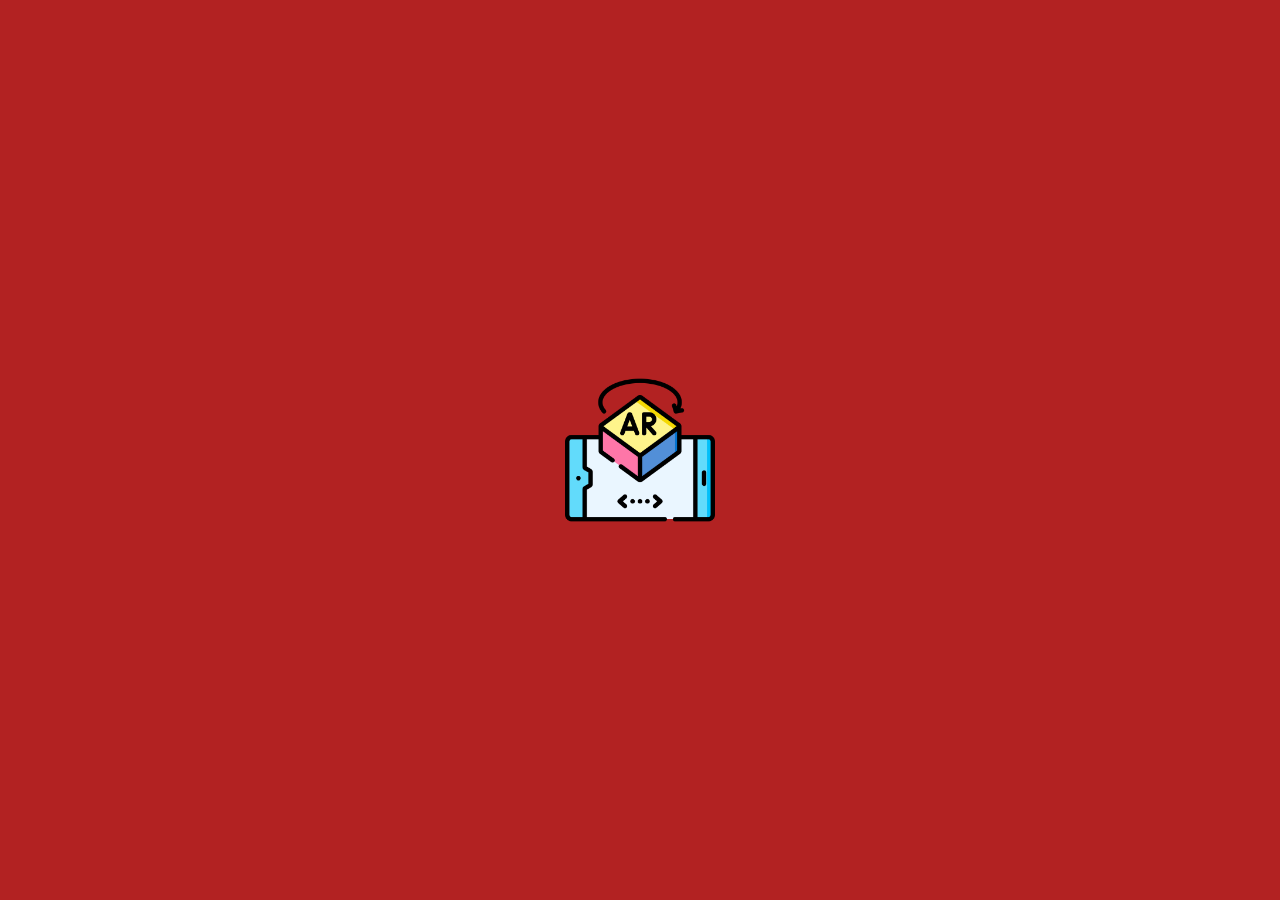
<file: page-app/index.html>
<!DOCTYPE html>
<html lang="en">
<head>
    <meta charset="UTF-8">
    <meta name="viewport" content="width=device-width, initial-scale=1.0">
    <title>Splash Screen</title>
    <link rel="stylesheet" href="../assets/styles/styles.css">

</head>
<body>
    <div id="splash">
        <img class="logo" src="../assets/image/logo.png" alt="Logo">
    </div>

    <script>
        setTimeout(() => {
            window.location.href = 'dashboard.html';
            document.getElementById('splash').classList.toggle('fade'); }, 3000);
    </script>
</body>
</html>
</file>
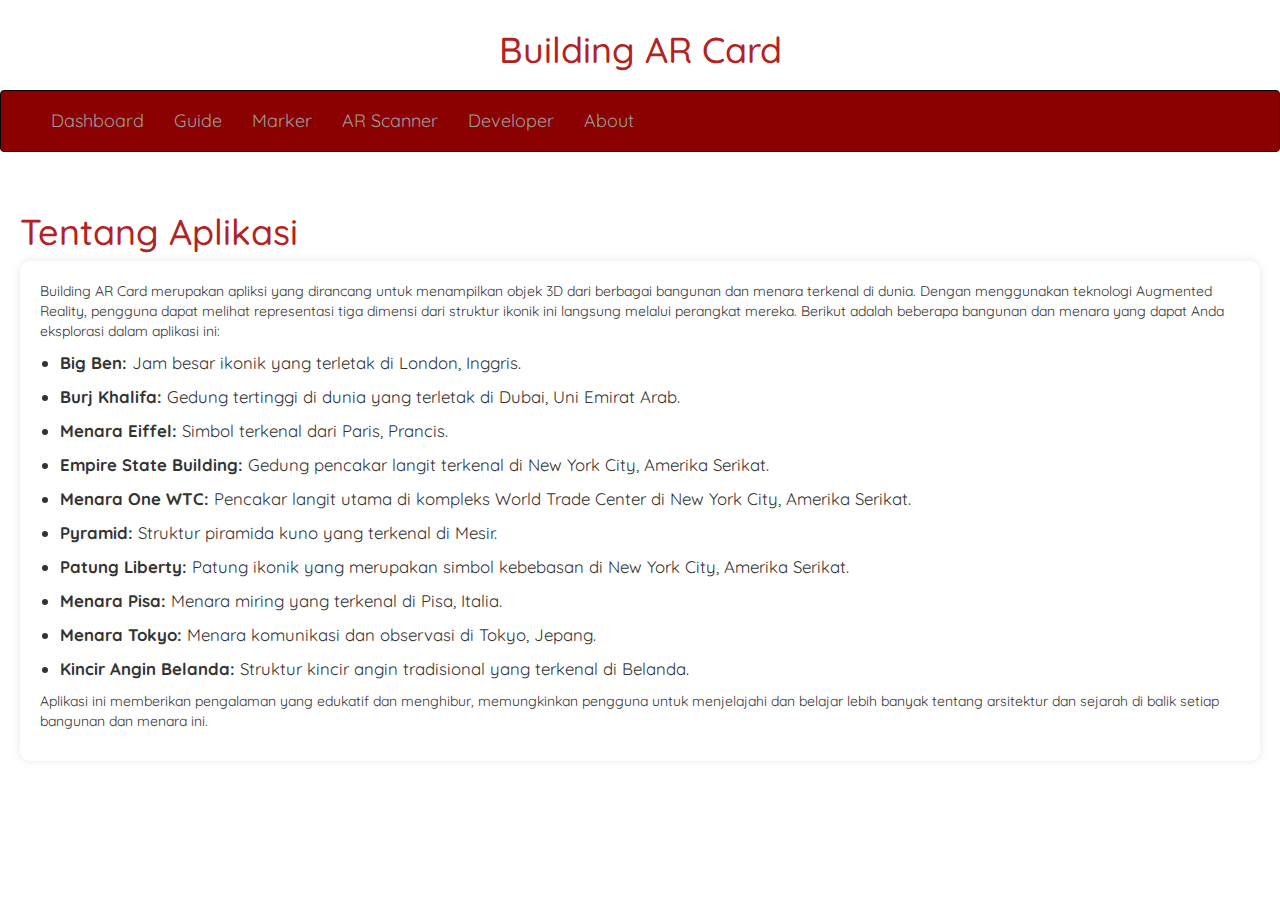
<file: page-app/about.html>
<!DOCTYPE html>
<html>
  <head>
    <meta charset="utf-8" />
    <meta name="viewport" content="width=device-width, initial-scale=1.0" />
    <title>About</title>

    <link rel="stylesheet" href="https://maxcdn.bootstrapcdn.com/bootstrap/3.4.1/css/bootstrap.min.css">
    <link rel="stylesheet" href="../assets/styles/styles.css">

    <link rel="preconnect" href="https://fonts.googleapis.com">
    <link rel="preconnect" href="https://fonts.gstatic.com" crossorigin>
    <link 
      href="https://fonts.googleapis.com/css2?family=Quicksand:wght@300..700&display=swap" 
      rel="stylesheet">
  </head>

  <body>
    <header>
      <div class="header">
        <h1>Building AR Card</h1>
      </div>
      <nav class="navbar navbar-inverse">
        <div class="container-fluid">
          <div class="navbar-header">
            <button type="button" class="navbar-toggle" data-toggle="collapse" data-target="#myNavbar">
              <span class="icon-bar"></span>
              <span class="icon-bar"></span>
              <span class="icon-bar"></span>
            </button>
            <a class="navbar-brand" href="#">Menu</a>
          </div>
          <div class="collapse navbar-collapse" id="myNavbar">
            <ul class="nav navbar-nav">
              <li><a href="dashboard.html">Dashboard</a></li>
              <li><a href="guide.html">Guide</a></li>
              <li><a href="https://cdn.jsdelivr.net/gh/refrizar3003/Belajar-Augmented-Reality@latest/marker/building-ar-tracking-cards[Download].pdf">Marker</a></li>
              <li><a href="../imageTracking-App.html">AR Scanner</a></li>
              <li><a href="developer.html">Developer</a></li>
              <li><a href="about.html">About</a></li>
            </ul>
          </div>
        </div>
      </nav>
    </header>

    <main>
      <div class="content">
        <h1>Tentang Aplikasi</h1>
        <div class="about-content">
            <p>Building AR Card merupakan apliksi yang dirancang untuk menampilkan objek 3D dari berbagai bangunan dan menara terkenal di dunia. Dengan menggunakan teknologi Augmented Reality, pengguna dapat melihat representasi tiga dimensi dari struktur ikonik ini langsung melalui perangkat mereka. Berikut adalah beberapa bangunan dan menara yang dapat Anda eksplorasi dalam aplikasi ini:
            </p>
            <ul>
                <li><strong>Big Ben:</strong> Jam besar ikonik yang terletak di London, Inggris.</li>
                <li><strong>Burj Khalifa:</strong> Gedung tertinggi di dunia yang terletak di Dubai, Uni Emirat Arab.</li>
                <li><strong>Menara Eiffel:</strong> Simbol terkenal dari Paris, Prancis.</li>
                <li><strong>Empire State Building:</strong> Gedung pencakar langit terkenal di New York City, Amerika Serikat.</li>
                <li><strong>Menara One WTC:</strong> Pencakar langit utama di kompleks World Trade Center di New York City, Amerika Serikat.</li>
                <li><strong>Pyramid:</strong> Struktur piramida kuno yang terkenal di Mesir.</li>
                <li><strong>Patung Liberty:</strong> Patung ikonik yang merupakan simbol kebebasan di New York City, Amerika Serikat.</li>
                <li><strong>Menara Pisa:</strong> Menara miring yang terkenal di Pisa, Italia.</li>
                <li><strong>Menara Tokyo:</strong> Menara komunikasi dan observasi di Tokyo, Jepang.</li>
                <li><strong>Kincir Angin Belanda:</strong> Struktur kincir angin tradisional yang terkenal di Belanda.</li>
            </ul>
            <p>Aplikasi ini memberikan pengalaman yang edukatif dan menghibur, memungkinkan pengguna untuk menjelajahi dan belajar lebih banyak tentang arsitektur dan sejarah di balik setiap bangunan dan menara ini.</p>
        </div>
    </div>
    </main>
    <script src="https://ajax.googleapis.com/ajax/libs/jquery/3.7.1/jquery.min.js"></script>
    <script src="https://maxcdn.bootstrapcdn.com/bootstrap/3.4.1/js/bootstrap.min.js"></script>
  </body>
</html>
</file>
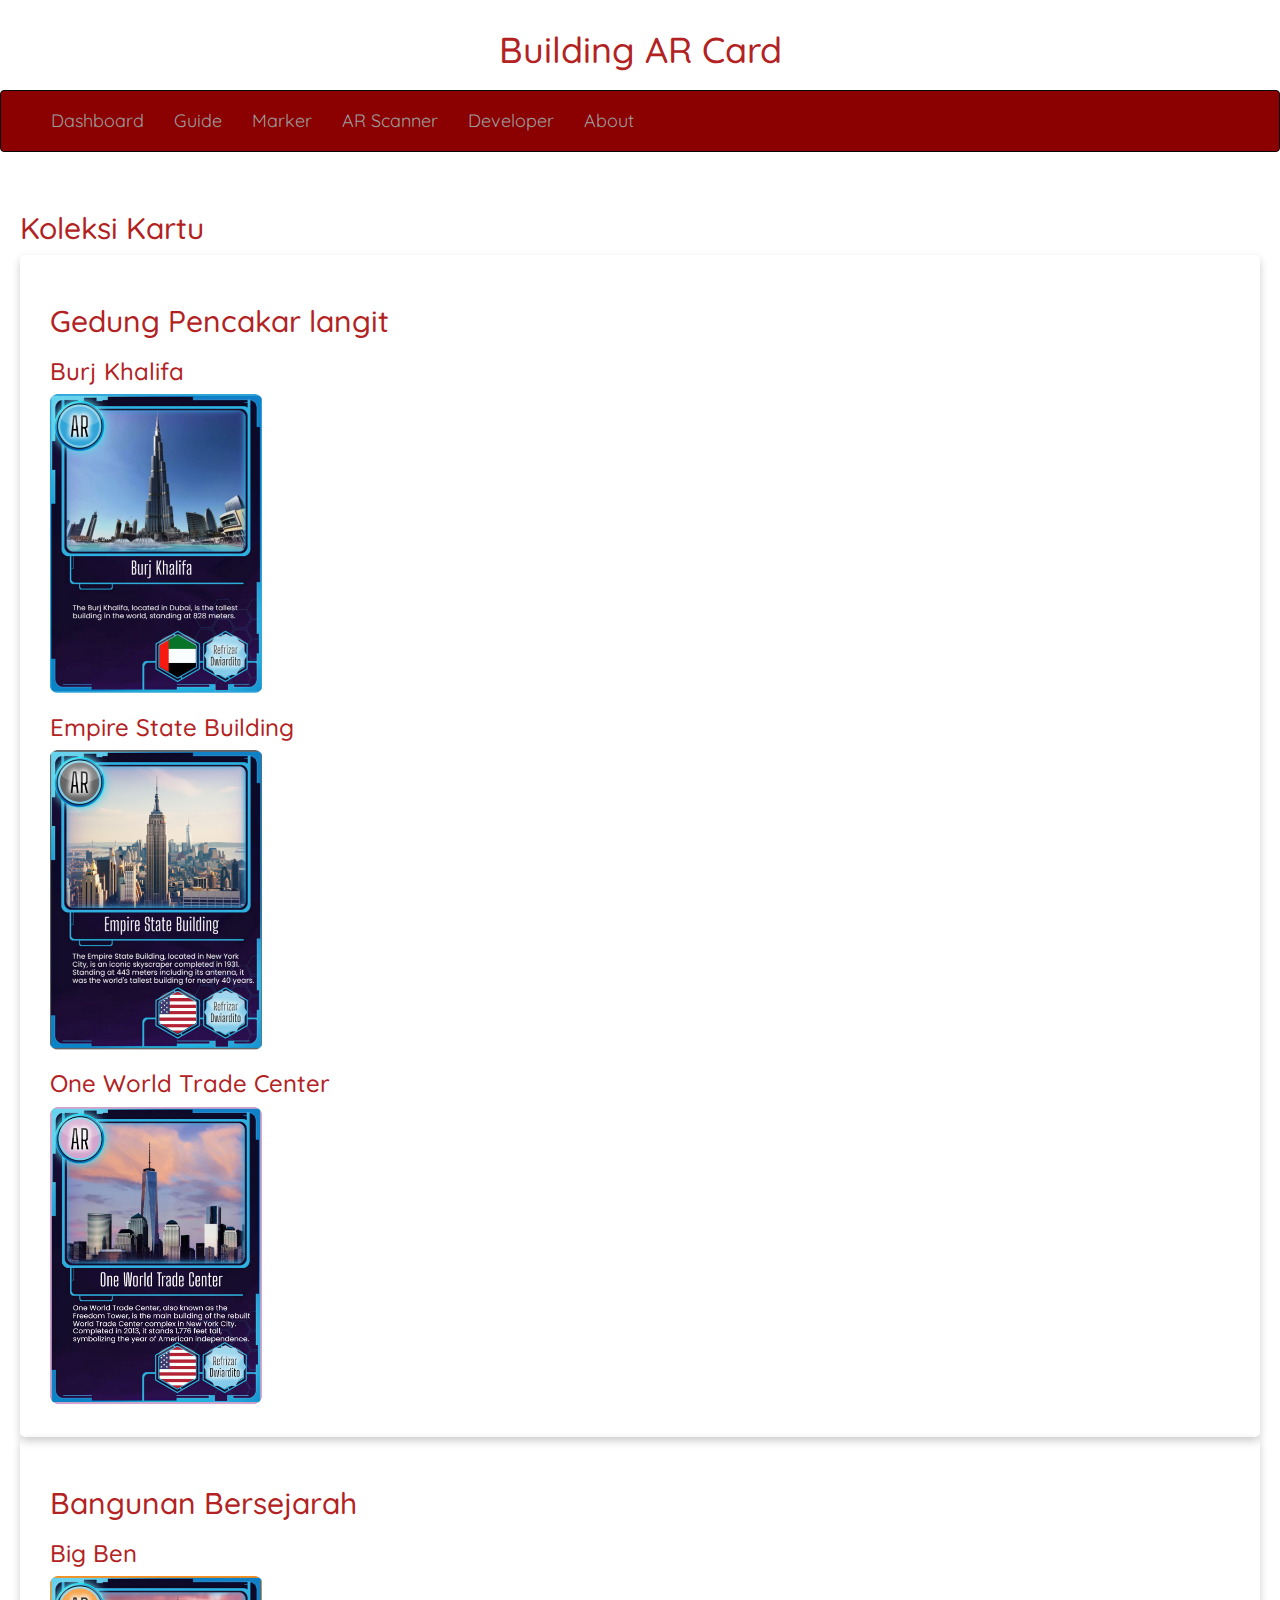
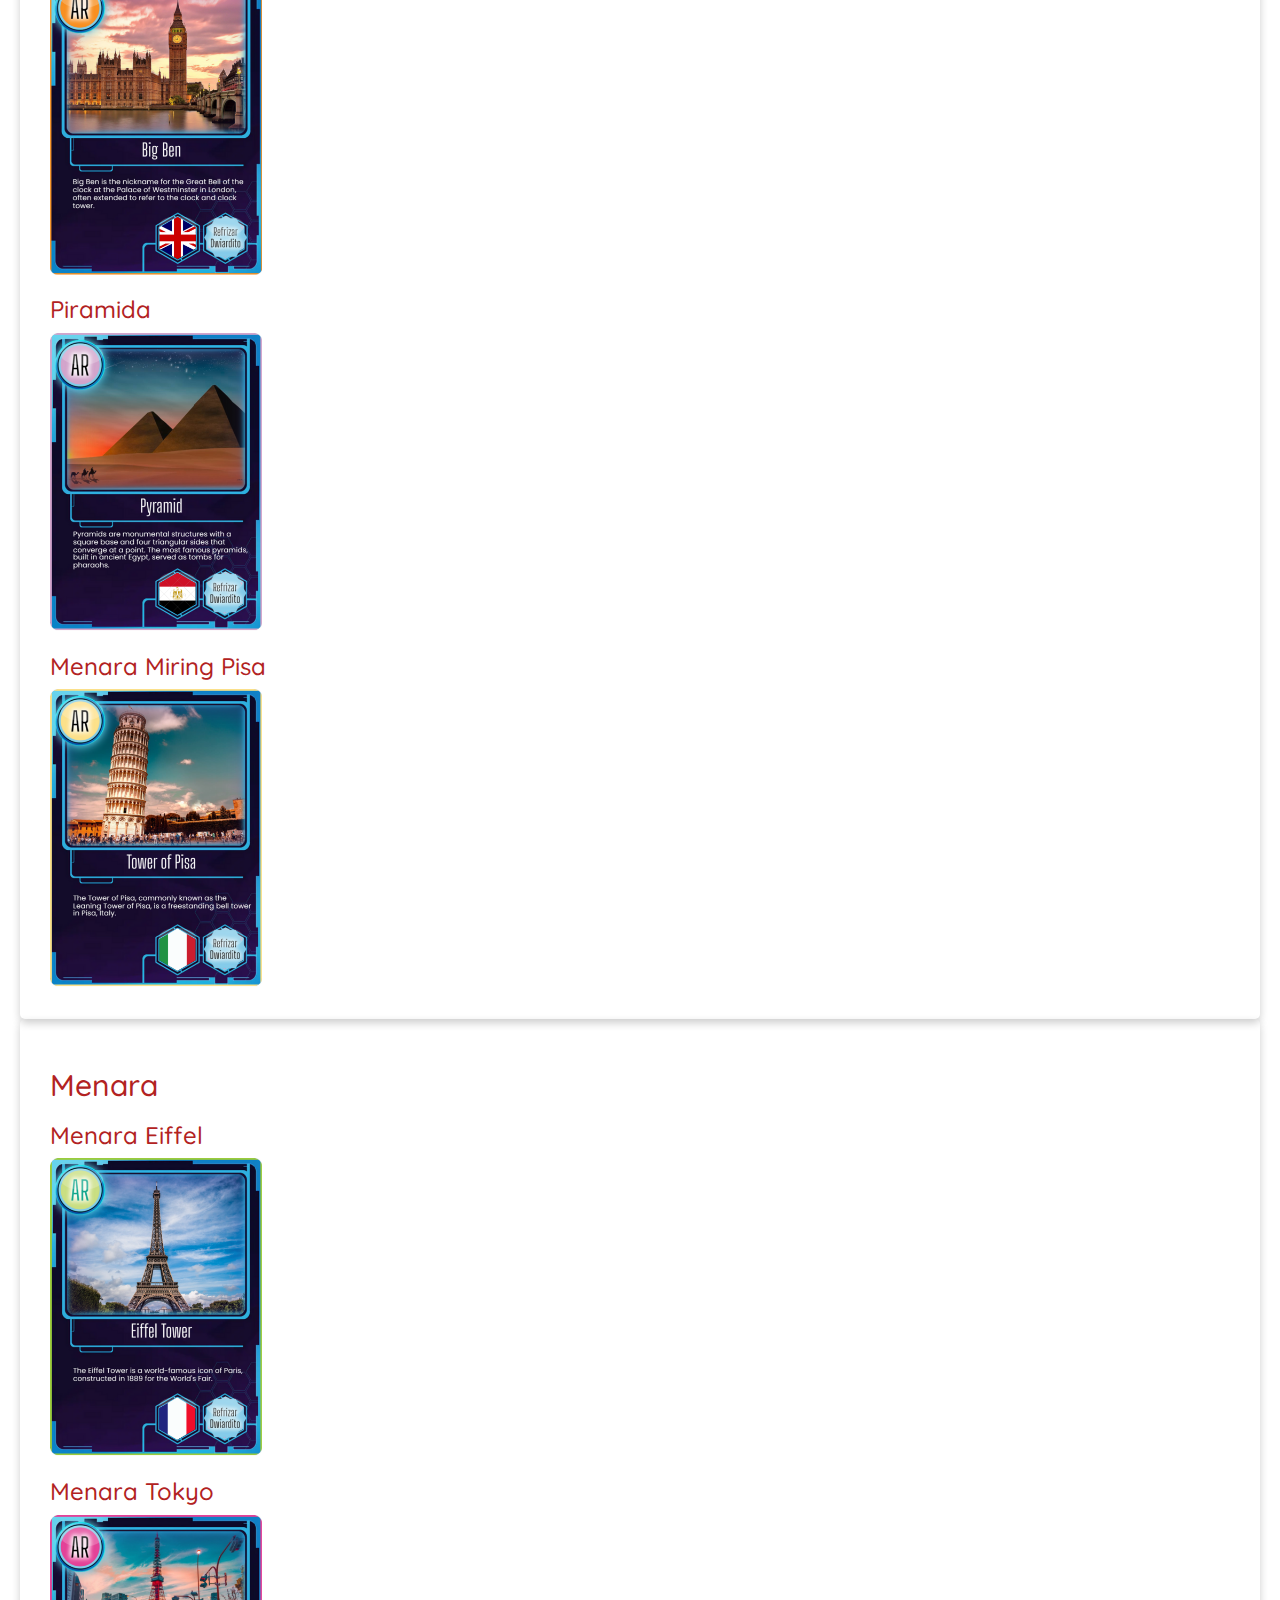
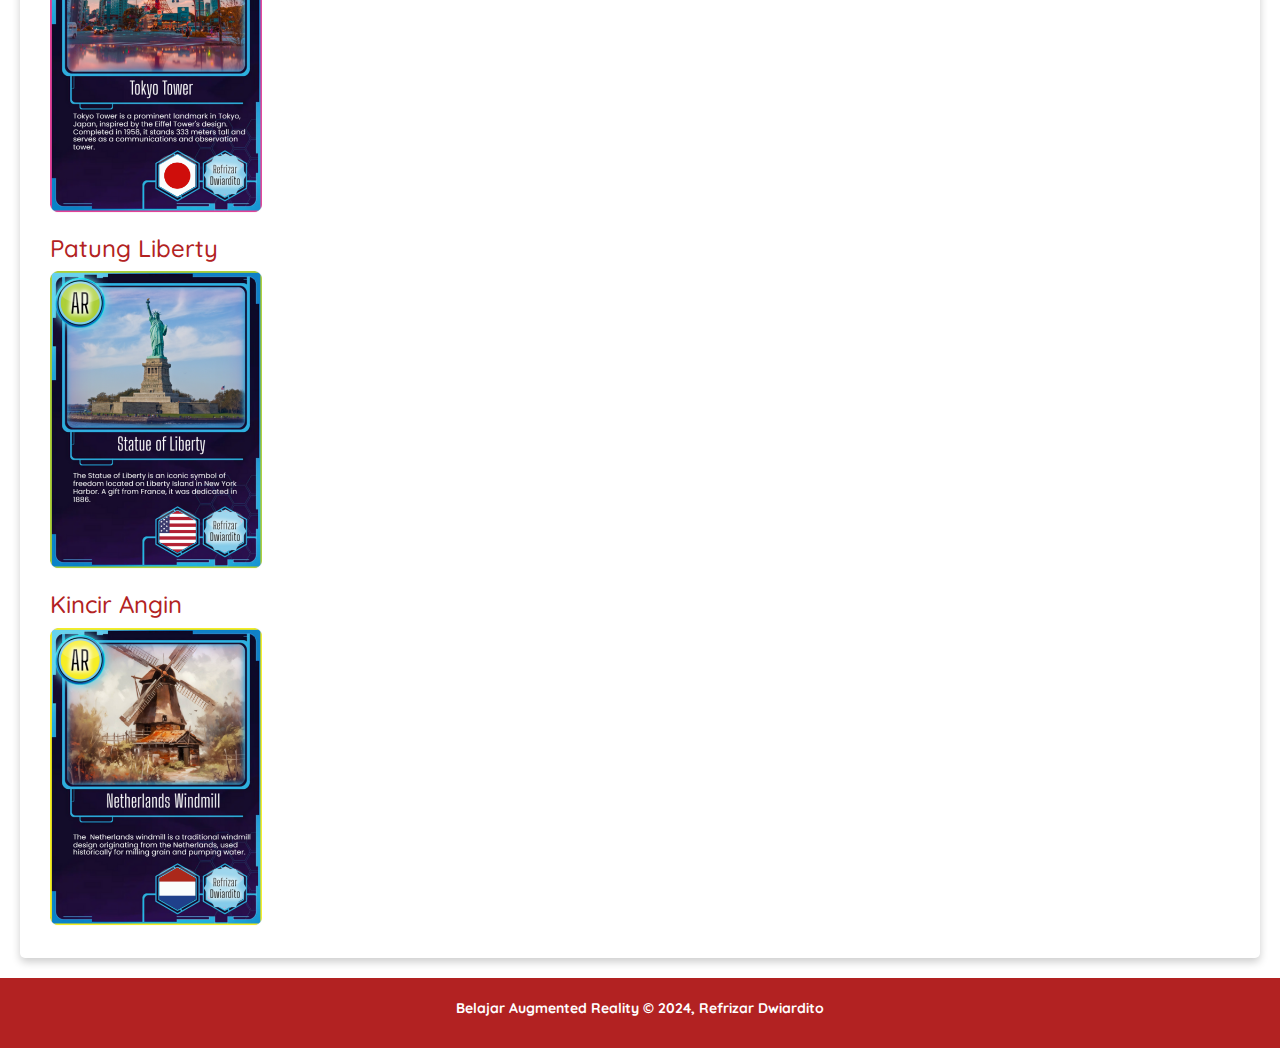
<file: page-app/dashboard.html>
<!DOCTYPE html>
<html>
  <head>
    <meta charset="utf-8" />
    <meta name="viewport" content="width=device-width, initial-scale=1.0" />
    <title>Building AR Card Apps</title>

   
    <link rel="stylesheet" href="https://maxcdn.bootstrapcdn.com/bootstrap/3.4.1/css/bootstrap.min.css">
    <link rel="stylesheet" href="../assets/styles/styles.css">
    
    <link rel="preconnect" href="https://fonts.googleapis.com">
    <link rel="preconnect" href="https://fonts.gstatic.com" crossorigin>
    <link 
      href="https://fonts.googleapis.com/css2?family=Quicksand:wght@300..700&display=swap" 
      rel="stylesheet">
  </head>

  <body>
    <header>
      <div class="header">
        <h1>Building AR Card</h1>
      </div>
      <nav class="navbar navbar-inverse">
        <div class="container-fluid">
          <div class="navbar-header">
            <button type="button" class="navbar-toggle" data-toggle="collapse" data-target="#myNavbar">
              <span class="icon-bar"></span>
              <span class="icon-bar"></span>
              <span class="icon-bar"></span>
            </button>
            <a class="navbar-brand" href="#">Menu</a>
          </div>
          <div class="collapse navbar-collapse" id="myNavbar">
            <ul class="nav navbar-nav">
              <li><a href="dashboard.html">Dashboard</a></li>
              <li><a href="guide.html">Guide</a></li>
              <li><a href="https://cdn.jsdelivr.net/gh/refrizar3003/Belajar-Augmented-Reality@latest/marker/building-ar-tracking-cards[Download].pdf">Marker</a></li>
              <li><a href="../imageTracking-App.html">AR Scanner</a></li>
              <li><a href="developer.html">Developer</a></li>
              <li><a href="about.html">About</a></li>
            </ul>
          </div>
        </div>
      </nav>
    </header>

    <main>
      <div id="content">
        <h2>Koleksi Kartu</h2>
        <article id="Building" class="card">
          <h2>Gedung Pencakar langit</h2>
          <!-- <p>
            Input text
          </p> -->
          <section>
            <h3>Burj Khalifa</h3>
            <img src="../marker/AR-card-image-tracking/burj-khalifa.png" alt="Burj Khalifa" class="featured-image" />
          </section>
          <h3>Empire State Building</h3>
            <img src="../marker/AR-card-image-tracking/empire-state-building.png" alt="Empire State Building" class="featured-image" />
          </section>
          <h3>One World Trade Center</h3>
            <img src="../marker/AR-card-image-tracking/one-wtc.png" alt="One World Trade Center" class="featured-image" />
          </section>

      </article>
      <article id="" class="card">
        <h2>Bangunan Bersejarah</h2>
        <section>
          <h3>Big Ben</h3>
          <img src="../marker/AR-card-image-tracking/big-ben.png" alt="Big Ben" class="featured-image" />
        </section>
        <section>
          <h3>Piramida</h3>
          <img src="../marker/AR-card-image-tracking/pyramid.png" alt="Pyramida" class="featured-image" />
        </section>
        <section>
          <h3>Menara Miring Pisa</h3>
          <img src="../marker/AR-card-image-tracking/tower-of-pisa.png" alt="Menara Miring Pisa" class="featured-image" />
        </section>
      </article>

      <article id="Tower" class="card">
        <h2>Menara</h2>
        <!-- <p>
          Input Text
        </p> -->
        <section>
          <h3>Menara Eiffel</h3>
          <img src="../marker/AR-card-image-tracking/eiffel-tower.png" alt="Eiffel Tower" class="featured-image" />
        </section>

        <section>
          <h3>Menara Tokyo</h3>
          <img src="../marker/AR-card-image-tracking/tokyo-tower.png" alt="Tokyo Tower" class="featured-image" />
        </section>
        
        <section>
          <h3>Patung Liberty</h3>
          <img src="../marker/AR-card-image-tracking/statue-of-liberty.png" alt="Patung Liberty" class="featured-image" />
        </section>

        <section>
          <h3>Kincir Angin</h3>
          <img src="../marker/AR-card-image-tracking/windmill.png" alt="Windmill" class="featured-image" />
        </section>
      </article>
    </div>
    </main>
    <footer>  
      <p>Belajar Augmented Reality &#169; 2024, Refrizar Dwiardito</p>
    </footer>

    <script src="https://ajax.googleapis.com/ajax/libs/jquery/3.7.1/jquery.min.js"></script>
    <script src="https://maxcdn.bootstrapcdn.com/bootstrap/3.4.1/js/bootstrap.min.js"></script>
  </body>
</html>
</file>
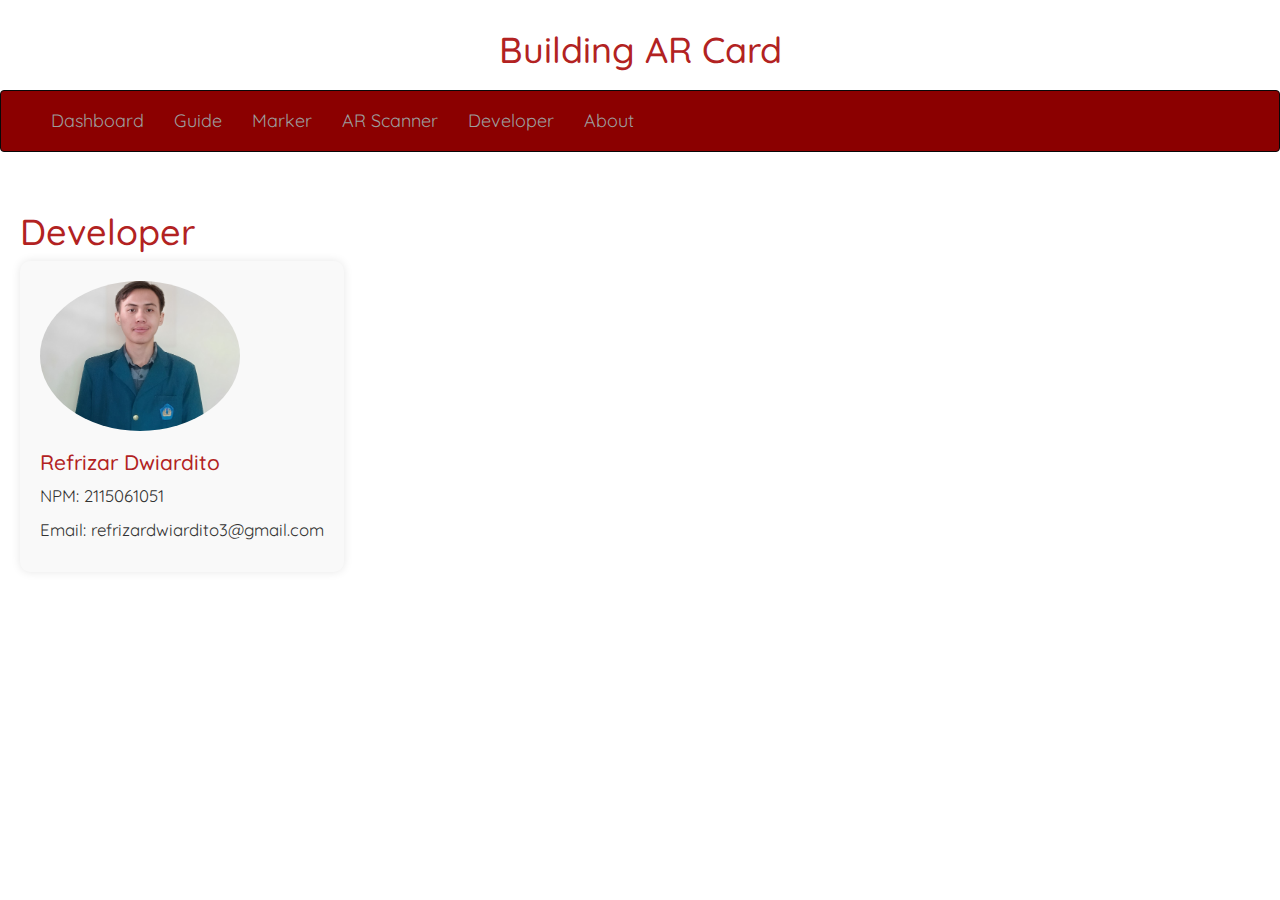
<file: page-app/developer.html>
<!DOCTYPE html>
<html>
  <head>
    <meta charset="utf-8" />
    <meta name="viewport" content="width=device-width, initial-scale=1.0" />
    <title>Developer</title>

    <link rel="stylesheet" href="https://maxcdn.bootstrapcdn.com/bootstrap/3.4.1/css/bootstrap.min.css">
    <link rel="stylesheet" href="../assets/styles/styles.css">

    <link rel="preconnect" href="https://fonts.googleapis.com">
    <link rel="preconnect" href="https://fonts.gstatic.com" crossorigin>
    <link 
      href="https://fonts.googleapis.com/css2?family=Quicksand:wght@300..700&display=swap" 
      rel="stylesheet">
  </head>

  <body>
    <header>
      <div class="header">
        <h1>Building AR Card</h1>
      </div>
      <nav class="navbar navbar-inverse">
        <div class="container-fluid">
          <div class="navbar-header">
            <button type="button" class="navbar-toggle" data-toggle="collapse" data-target="#myNavbar">
              <span class="icon-bar"></span>
              <span class="icon-bar"></span>
              <span class="icon-bar"></span>
            </button>
            <a class="navbar-brand" href="#">Menu</a>
          </div>
          <div class="collapse navbar-collapse" id="myNavbar">
            <ul class="nav navbar-nav">
              <li><a href="dashboard.html">Dashboard</a></li>
              <li><a href="guide.html">Guide</a></li>
              <li><a href="https://cdn.jsdelivr.net/gh/refrizar3003/Belajar-Augmented-Reality@latest/marker/building-ar-tracking-cards[Download].pdf">Marker</a></li>
              <li><a href="../imageTracking-App.html">AR Scanner</a></li>
              <li><a href="developer.html">Developer</a></li>
              <li><a href="about.html">About</a></li>
            </ul>
          </div>
        </div>
      </nav>
    </header>

    <main>
      <div class="content">
        <h1>Developer</h1>
        <div class="profile">
            <img src="../assets/image/profile.jpg" alt="Profile Picture" class="profile-picture">
            <h2>Refrizar Dwiardito</h2>
            <p>NPM: 2115061051</p>
            <p>Email: refrizardwiardito3@gmail.com</p>
        </div>
    </div>
    </main>
    <script src="https://ajax.googleapis.com/ajax/libs/jquery/3.7.1/jquery.min.js"></script>
    <script src="https://maxcdn.bootstrapcdn.com/bootstrap/3.4.1/js/bootstrap.min.js"></script>
  </body>
</html>
</file>
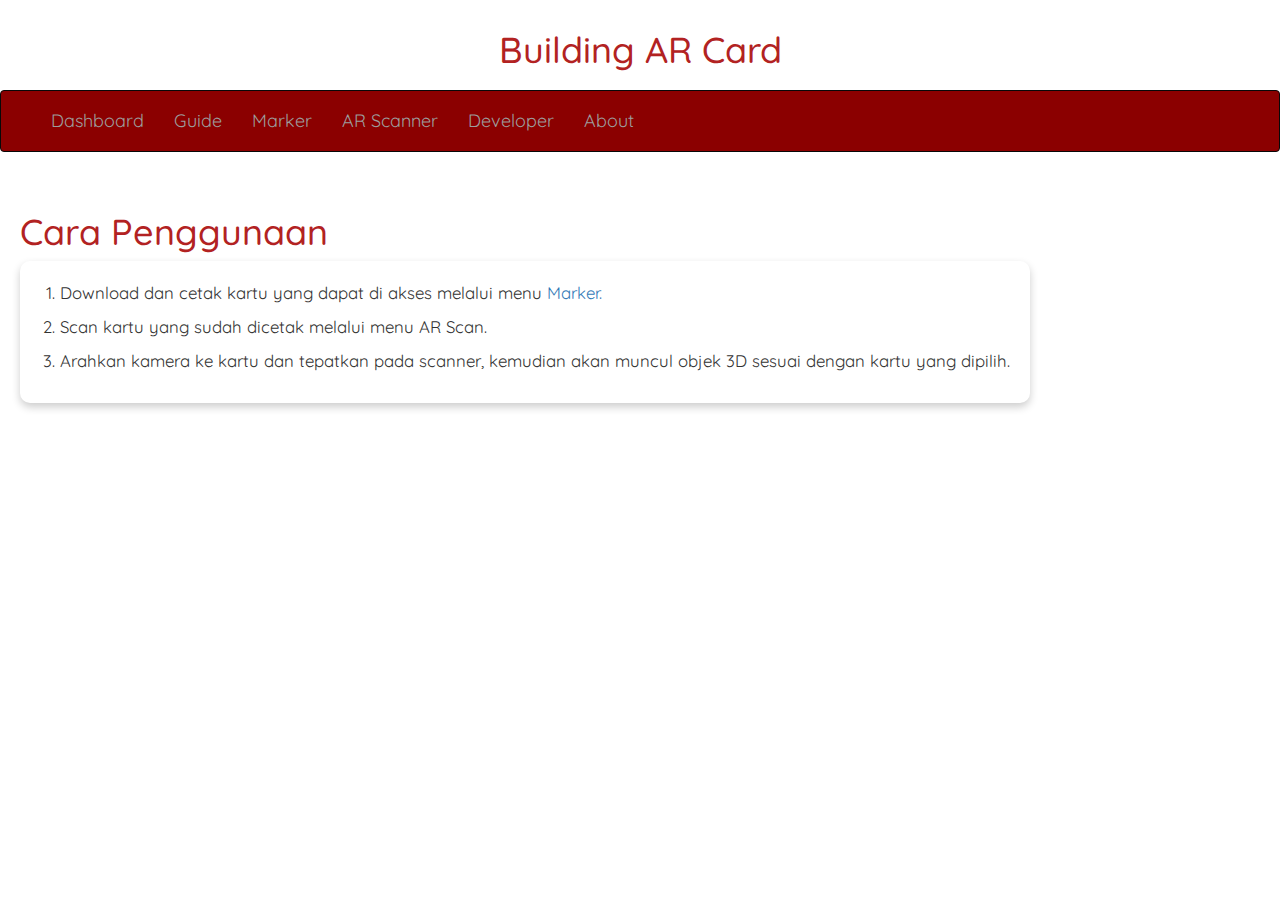
<file: page-app/guide.html>
<!DOCTYPE html>
<html>
  <head>
    <meta charset="utf-8" />
    <meta name="viewport" content="width=device-width, initial-scale=1.0" />
    <title>Guide</title>

    <link rel="stylesheet" href="https://maxcdn.bootstrapcdn.com/bootstrap/3.4.1/css/bootstrap.min.css">
    <link rel="stylesheet" href="../assets/styles/styles.css">

    <link rel="preconnect" href="https://fonts.googleapis.com">
    <link rel="preconnect" href="https://fonts.gstatic.com" crossorigin>
    <link 
      href="https://fonts.googleapis.com/css2?family=Quicksand:wght@300..700&display=swap" 
      rel="stylesheet">
  </head>

  <body>
    <header>
      <div class="header">
        <h1>Building AR Card</h1>
      </div>
      <nav class="navbar navbar-inverse">
        <div class="container-fluid">
          <div class="navbar-header">
            <button type="button" class="navbar-toggle" data-toggle="collapse" data-target="#myNavbar">
              <span class="icon-bar"></span>
              <span class="icon-bar"></span>
              <span class="icon-bar"></span>
            </button>
            <a class="navbar-brand" href="#">Menu</a>
          </div>
          <div class="collapse navbar-collapse" id="myNavbar">
            <ul class="nav navbar-nav">
              <li><a href="dashboard.html">Dashboard</a></li>
              <li><a href="guide.html">Guide</a></li>
              <li><a href="https://cdn.jsdelivr.net/gh/refrizar3003/Belajar-Augmented-Reality@latest/marker/building-ar-tracking-cards[Download].pdf">Marker</a></li>
              <li><a href="../imageTracking-App.html">AR Scanner</a></li>
              <li><a href="developer.html">Developer</a></li>
              <li><a href="about.html">About</a></li>
            </ul>
          </div>
        </div>
      </nav>
    </header>

    <main>
      <div class="content">
        <h1>Cara Penggunaan</h1>
        <div class="guide-content">
            <ol>
                <li>Download dan cetak kartu yang dapat di akses melalui menu <a href="https://cdn.jsdelivr.net/gh/refrizar3003/Belajar-Augmented-Reality@latest/marker/building-ar-tracking-cards[Download].pdf">Marker.</a></li>
                <li>Scan kartu yang sudah dicetak melalui menu AR Scan.</li>
                <li>Arahkan kamera ke kartu dan tepatkan pada scanner, kemudian akan muncul objek 3D sesuai dengan kartu yang dipilih.</li>
            </ol>
        </div>
    </div> 
    </main>
    <script src="https://ajax.googleapis.com/ajax/libs/jquery/3.7.1/jquery.min.js"></script>
    <script src="https://maxcdn.bootstrapcdn.com/bootstrap/3.4.1/js/bootstrap.min.js"></script>
  </body>
</html>
</file>
<file: assets/styles/styles.css>
* {
  box-sizing: border-box;
}

body {
 font-family: 'Quicksand', sans-serif;
 margin: 0;
 padding: 0;
}

#splash {
  position:absolute;
  top: 0;
  left: 0;
  background:#B22222 !important;
  height: 100vh;
  width: 100%;
  z-index: 9999;
  display: flex;
  flex-direction: column;
  align-items: center;
  justify-content: center;
  opacity: 1;
  transition: opacity 1s;
}

#splash img {
  width: 150px;
}

#splash.fade {
  opacity: 0;
}

h1 {
  color: #B22222;
}

h2, h3 {
  color: #B22222;
}

footer {
  padding: 20px;
  color: white;
  background-color: #B22222;
  text-align: center;
  font-weight: bold;
}

.nav {
  display: block;
  font-size: 18px;
  font-weight: 400;
  text-decoration: none;
  color: white;
}

nav a:hover {
  font-weight: bold;
}

.profile header {
  text-align: center;
}

.featured-image {
  width: 100%;
  max-height: 300px;
  object-fit:scale-down;
  object-position: left;
}

.profile img {
  width: 200px;
}

.card {
  box-shadow: 0 4px 8px 0 rgba(0, 0, 0, 0.2);
  border-radius: 5px;
  padding: 30px;
}

.header {
  font-size: 18px;
  padding: 10px;
  text-align: center;
  color: #C40C0C;
}

nav ul {
  padding-inline: 5rem;
  display: flex;
  gap: 2rem;
}

nav li {
  list-style-type: none;
}

.navbar-inverse {
  background-color:darkred;
  padding: 5px;
  position: sticky;
  top: 0;
}

nav ul li ul.dropdown {
  display: block;
}

nav ul li:hover ul.dropdown {
  display: block;
}

main {
  padding: 20px;
  display: flex;
  gap: 1.5rem;
}

#content {
  flex: 5;
  display: flex;
  flex-flow: column nowrap;
}

@media screen and (max-width: 1000px) {
  #content {
      width: 100%;
      padding: 0;
  }
}

header {
  display: inline;
}

@media screen and (max-width: 1200px) {
  main {
      flex-flow: column nowrap;
  }
  main aside {
      align-self: center;
  }
}

@media screen and (max-width: 768px) {
  nav ul {
      justify-content: center;
  }
  main aside {
      align-self: stretch;
  }
}

@media (max-width: 992px) {
  .navbar-nav {
    flex-direction: column;
    width: 100%;
  }
  .nav-item {
    text-align: center;
  }
}

@media (min-width: 992px) {
  .navbar-toggler {
    display: none;
  }
  .navbar-brand {
    display: none;
  }
}
/* Developer */
.profile {
  background-color: #f9f9f9;
  padding: 20px;
  border-radius: 10px;
  box-shadow: 0 0 10px rgba(0, 0, 0, 0.1);
}

.profile-picture {
  width: 150px;
  height: 150px;
  border-radius: 50%;
  object-fit: cover;
}

.profile h2 {
  font-size: 1.5em;
  margin-bottom: 10px;
}

.profile p {
  font-size: 1.2em;
  margin: 0.5;
}

/* Guide */
.guide-content {
  background-color: #fff;
  padding: 20px;
  border-radius: 10px;
  box-shadow: 0 4px 8px 0 rgba(0, 0, 0, 0.2);
}

.guide-content ol {
  padding-left: 20px;
}

.guide-content ol li {
  margin-bottom: 10px;
  font-size: 1.2em;
}

/* About */
.about-content {
  background-color: #fff;
  padding: 20px;
  border-radius: 10px;
  box-shadow: 0 0 10px rgba(0, 0, 0, 0.1);
}

.about-content ul {
  padding-left: 20px;
}

.about-content ul li {
  margin-bottom: 10px;
  font-size: 1.2em;
}

/* Scan Kamera */
.back-btn {
  position: fixed;
  top: 1rem;
  left: 2rem;
  background-color: #20aaee;
  color: white;
  padding: 1rem;
  border-radius: 0.5rem;
  text-decoration: none;
  font-family: 'Quicksand', sans-serif;
  z-index: 1000; /* Ensure it's above other content */
}

.title {
  position: absolute;
  top: 1.5rem;
  left: 50%;
  transform: translateX(-50%);
  font-size: 1.8em;
  font-family: 'Quicksand', sans-serif;
  color: white;
  z-index: 10;
}

.picture-logo {
  position: absolute;
  top: 3.0rem;
  right: 0;
  transform: translate(-50%, -50%);
  z-index: 10;
  width: 67px;
  height: 67px;
}
</file>
